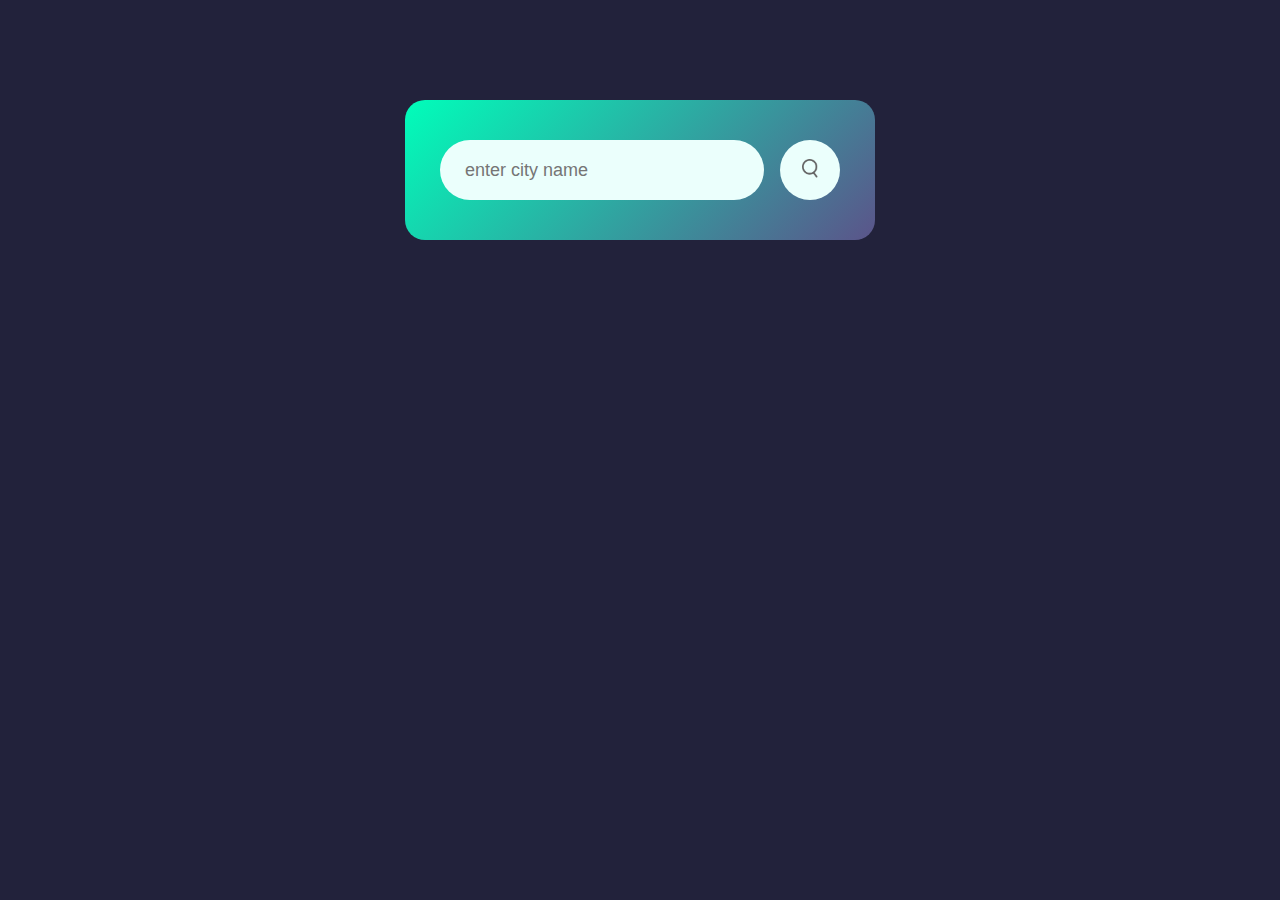
<file: 01-Project/index.html>
<!DOCTYPE html>
<html lang="en">
<head>
    <meta charset="UTF-8">
    <meta name="viewport" content="width=device-width, initial-scale=1.0">
    <title>Weather App</title>
    <link rel="stylesheet" href="style.css">
</head>
<body>

    <div class="card">
        <div class="search">
            <input type="text" placeholder="enter city name" spellcheck="false">
            <button><img src="search.png"></button>
        </div>
        <div class="error">
            <p>Invalid city name</p>
        </div>
        <div class="weather">
            <img src="rain.png" class="weather-icon">
            <h1 class="temp">22°C</h1>
            <h2 class="city">New York</h2>
            <div class="details">
                <div class="col">
                    <img src="humidity.png">
                    <div>
                        <p class="humidity">50%</p>
                        <p>Humidity</p>
                    </div>
                </div>
                <div class="col">
                    <img src="wind.png">
                    <div>
                        <p class="wind">15 Km/h</p>
                        <p>Wind Speed</p>
                    </div>
                </div>
            </div>
        </div>
    </div>
    <script src="app.js"></script>
</body>
</html>
</file>
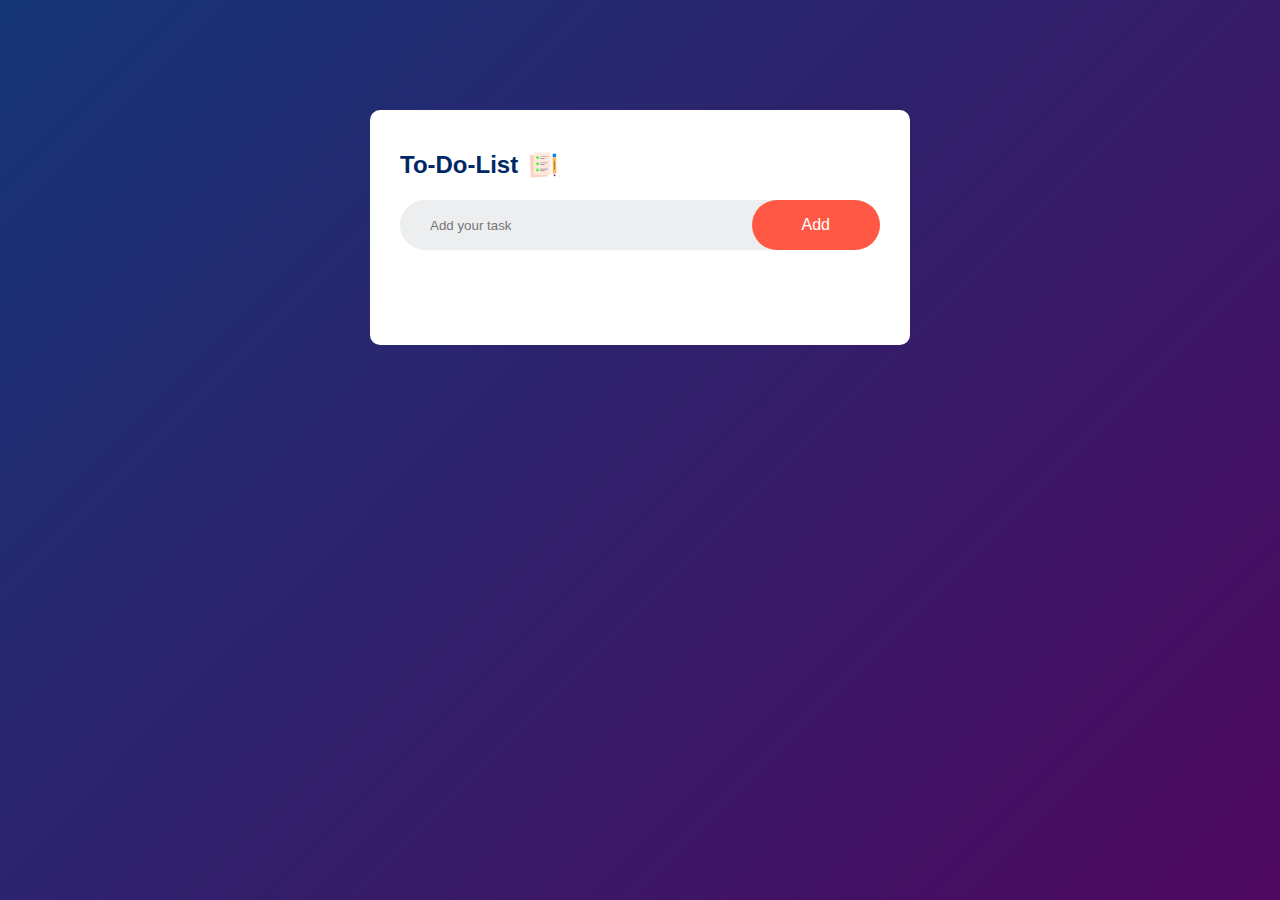
<file: 02-Project/index.html>
<!DOCTYPE html>
<html lang="en">
<head>
    <meta charset="UTF-8">
    <meta name="viewport" content="width=device-width, initial-scale=1.0">
    <title>TO-DO-LIST</title>
    <link rel="stylesheet" href="style.css">
</head>
<body>
    <div class="container">
        <div class="todo-app">
            <h2>To-Do-List <img src="/02-Project/images/icon.png"></h2>
            <div class="row">
                <input type="text" id="input-box" placeholder="Add your task">
                <button onclick="addTask()">Add</button>
            </div>
            <ul id="list-container">
                <!-- <li class="checked">task 1</li>
                <li>task 2</li>
                <li>task 3</li> -->
            </ul>
        </div>
    </div>

    <script src="app.js"></script>
</body>
</html>
</file>
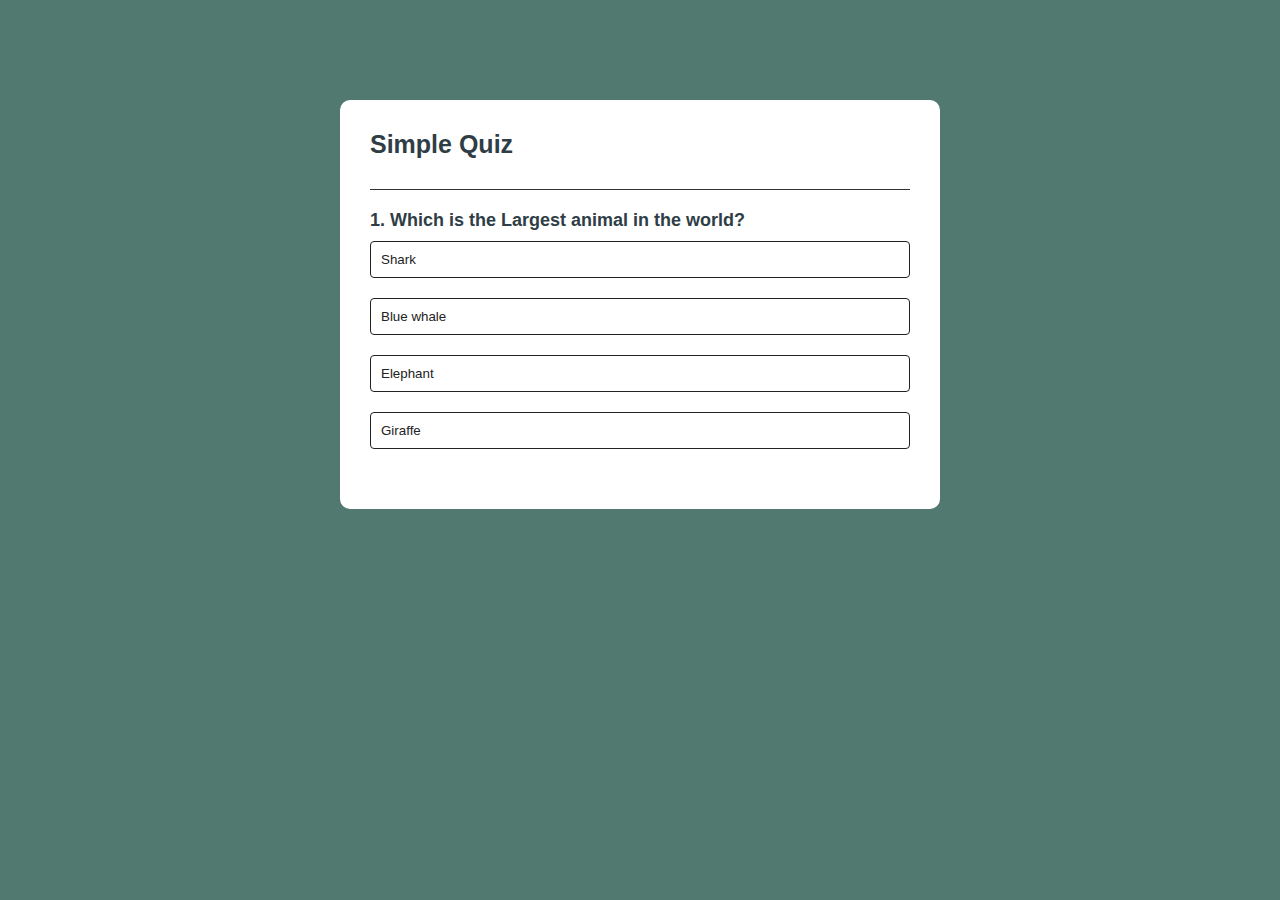
<file: 03-Project/index.html>
<!DOCTYPE html>
<html lang="en">
<head>
    <meta charset="UTF-8">
    <meta name="viewport" content="width=device-width, initial-scale=1.0">
    <title>Quiz-App</title>
    <link rel="stylesheet" href="style.css">
</head>
<body>

    <div class="app">
        <h1>Simple Quiz</h1>
        <div class="quiz">
            <h2 id="question">Question goes here</h2>
            <div id="answer-btn">
                <button class="btn">Answer 1</button>
                <button class="btn">Answer 2</button>
                <button class="btn">Answer 3</button>
                <button class="btn">Answer 4</button>
            </div>
            <button id="next-btn">Next</button>
        </div>
    </div>

    <script src="app.js"></script>
</body>
</html>
</file>
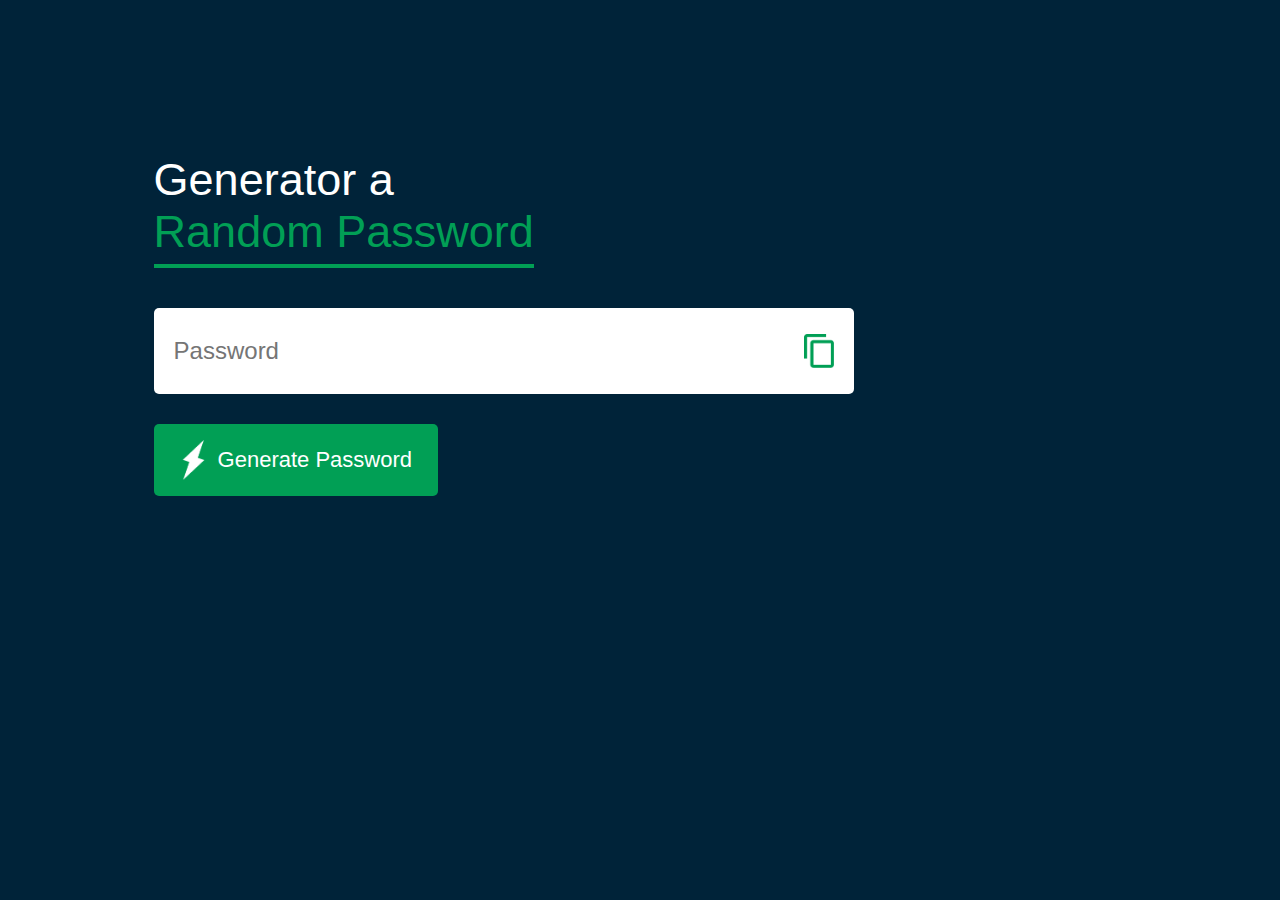
<file: 04-project/index.html>
<!DOCTYPE html>
<html lang="en">
<head>
    <meta charset="UTF-8">
    <meta name="viewport" content="width=device-width, initial-scale=1.0">
    <title>Random-Password-Generator</title>
    <link rel="stylesheet" href="style.css">
</head>
<body>
    <div class="container">
        <h1>Generator a <br> <span>Random Password</span></h1>
        <div class="display">
            <input type="text" id="password" placeholder="Password">
            <img src="/04-project/images/copy.png" onclick="copyPassword()">
        </div>
        <button onclick="createpassword()"><img src="/04-project/images/generate.png">Generate Password</button>
    </div>
    <script src="app.js"></script>
</body>
</html>
</file>
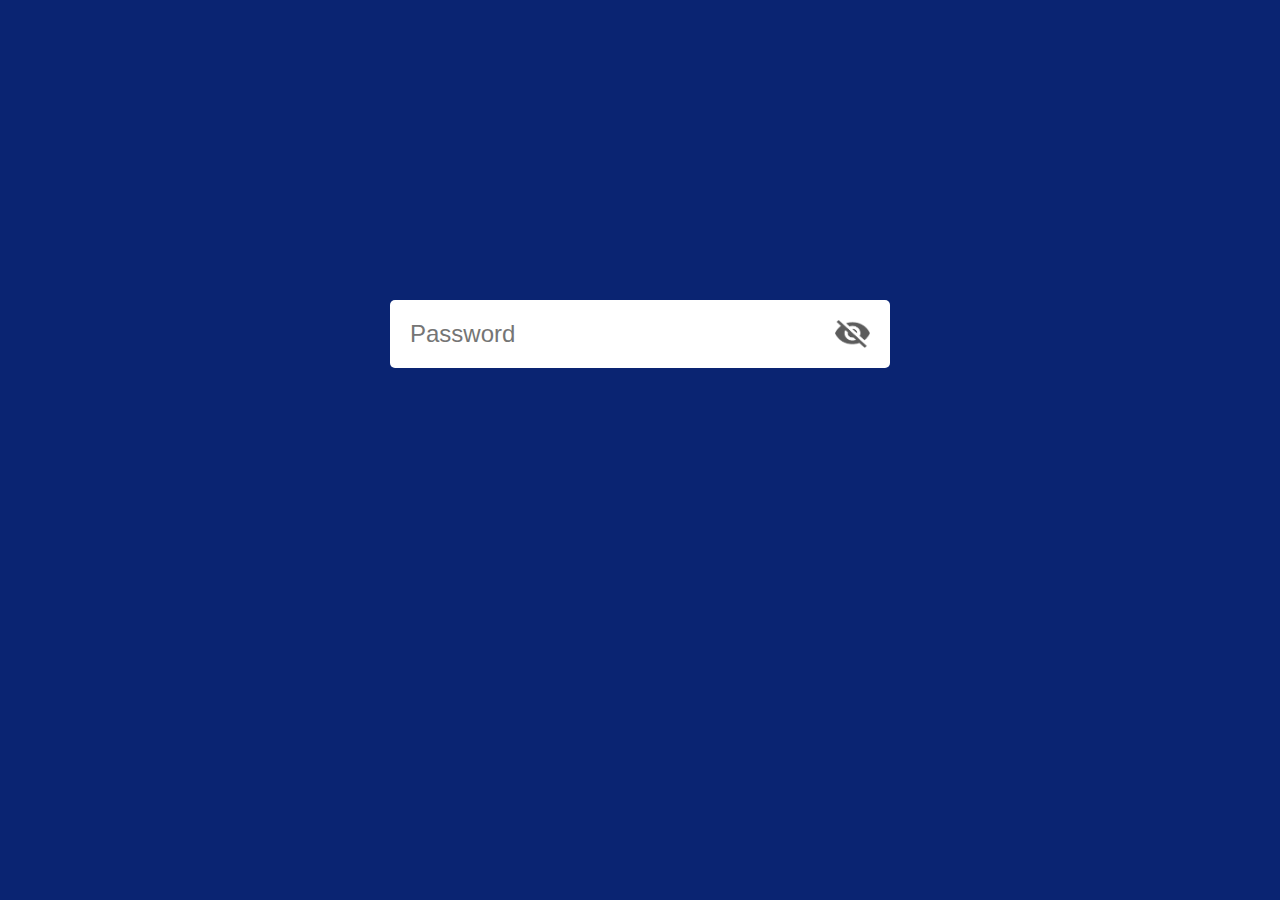
<file: 05-Project/index.html>
<!DOCTYPE html>
<html lang="en">
<head>
    <meta charset="UTF-8">
    <meta name="viewport" content="width=device-width, initial-scale=1.0">
    <title>Hide-&-Show-Password</title>
    <link rel="stylesheet" href="style.css">
</head>
<body>
    <div class="input-box">
        <input type="password" placeholder="Password" id="password">
        <img src="eye-close.png" id="eyeicon">
    </div>
    <script src="app.js"></script>
</body>
</html>
</file>
<file: 01-Project/style.css>
*{
    margin: 0;
    padding: 0;
    box-sizing: border-box;
    font-family: 'poppins', sans-serif;
}

body{
    background-color: #22223b;
}

.card{
    width: 90%;
    max-width: 470px;
    background: linear-gradient(135deg, #00feba, #5b548a);
    color: #fff;
    margin: 100px auto 0;
    border-radius: 20px;
    padding: 40px 35px;
    text-align: center;
}

.search{
    width: 100%;
    display: flex;
    align-items: center;
    justify-content: space-between;
}

.search input{
    border: 0;
    outline: 0;
    background: #ebfffc;
    color: #555;
    padding: 10px 25px;
    height: 60px;
    border-radius: 30px;
    flex: 1;
    margin-right: 16px;
    font-size: 18px;
}

.search button{
    border: 0;
    outline: 0;
    background: #ebfffc;
    border-radius: 50%;
    width: 60px;
    height: 60px;
    cursor: pointer;
}

.search button img{
    width: 16px;
}

.weather-icon{
    width: 170px;
    margin-top: 30px;
}

.weather h1{
    font-size: 80px;
    font-weight: 500;
}

.weather h2{
    font-size: 45px;
    font-weight: 400;
    margin-top: -10px;
}

.details{
    display: flex;
    align-items: center;
    justify-content: space-between;
    padding: 0 20px;
    margin-top: 50px;
}

.col{
    display: flex;
    align-items: center;
    text-align: left;
}

.col img{
    width: 40px;
    margin-right: 10px;
}

.humidity .wind{
    font-size: 28px;
    margin-top: -6px;
}

.weather{
    display: none;
}

.error{
    text-align: left;
    margin-left: 10px;
    font-size: 14px;
    margin-top: 10px;
    font-weight: bold;
    display: none;
}
</file>
<file: 02-Project/style.css>
*{
    margin: 0;
    padding: 0;
    box-sizing: border-box;
    font-family: 'poppins', sans-serif;
}

.container{
    width: 100%;
    min-height: 100vh;
    background: linear-gradient(135deg, #153677, #4e085f);
    padding: 10px;
}

.todo-app{
    width: 100%;
    max-width: 540px;
    background: #fff;
    margin: 100px auto 20px;
    padding: 40px 30px 70px;
    border-radius: 10px;
}

.todo-app h2{
    color: #002765;
    display: flex;
    align-items: center;
    margin-bottom: 20px;
}

.todo-app h2 img{
    width: 30px;
    margin-left: 10px;
}

.row{
    display: flex;
    align-items: center;
    justify-content: space-between;
    background: #edeef0;
    border-radius: 30px;
    padding-left: 20px;
    margin-bottom: 25px;
}

input{
    flex: 1;
    border: none;
    outline: none;
    background: transparent;
    padding: 10px;
    font-weight: 14px;
}

button{
    border: none;
    outline: none;
    padding: 16px 50px;
    background: #ff5945;
    color: #fff;
    font-size: 16px;
    cursor: pointer;
    border-radius: 40px;
}

ul li{
    list-style: none;
    font-size: 17px;
    padding: 12px 8px 12px 50px;
    user-select: none;
    cursor: pointer;
    position: relative;
}

ul li::before{
    content: '';
    position: absolute;
    height: 28px;
    width: 28px;
    border-radius: 50%;
    background-image: url(/02-Project/images/unchecked.png);
    background-size: cover;
    background-position: center;
    top: 12px;
    left: 8px;
}

ul li.checked{
    color: #555;
    text-decoration: line-through;
}

ul li.checked::before {
    background-image: url(/02-Project/images/checked.png);
}

ul li span{
    position: absolute;
    right: 0;
    top: 5px;
    width: 40px;
    height: 40px;
    font-size: 22px;
    color: #555;
    line-height: 40px;
    text-align: center;
    border-radius: 50%;
}

ul li span:hover{
    background: #edeef0;
}
</file>
<file: 03-Project/style.css>
*{
    margin: 0;
    padding: 0;
    box-sizing: border-box;
    font-family: 'poppins', sans-serif ;
}

body{
    background-color: #52796f;
}

.app{
    background: #fff;
    width: 90%;
    max-width: 600px;
    margin: 100px auto 0;
    border-radius: 10px;
    padding: 30px;
}

.app h1{
    font-size: 25px;
    color: #2f3e46;
    font-weight: 600;
    border-bottom: 1px solid #333;
    padding-bottom: 30px;
}

.quiz{
    padding: 20px 0;
}

.quiz h2{
    font-size: 18px;
    color: #2f3e46;
}

.btn{
    background: #fff;
    color: #222;
    font-weight: 500;
    width: 100%;
    border: 1px solid #222;
    padding: 10px;
    margin: 10px 0;
    text-align: left;
    border-radius: 4px;
    cursor: pointer;
    transition: all 0.3s;
}

.btn:hover{
    background: #222;
    color: #fff;
}

#next-btn{
    background-color: #52796f;
    color: #fff;
    font-weight: 500;
    width: 150px;
    border: 0;
    padding: 10px;
    margin: 20px auto 0;
    border-radius: 4px;
    cursor: pointer;
    display: none;
}

.correct{
    background: #9aeabc;
}

.inCorrect{
    background: #ff9393;
}
</file>
<file: 04-project/style.css>
*{
    margin: 0;
    padding: 0;
    box-sizing: border-box;
    font-family: 'poppins', sans-serif;
}

body{
    background: #002339;
    color: #fff;
}

.container{
    margin: 12%;
    width: 90%;
    max-width: 700px;
}

.display{
    width: 100%;
    margin-top: 50px;
    margin-bottom: 30px;
    background: #fff;
    color: #333;
    display: flex;
    align-items: center;
    justify-content: space-between;
    padding: 26px 20px;
    border-radius: 5px;
}

.container h1{
    font-weight: 500;
    font-size: 45px;
}

.container h1 span{
    color: #019f55;
    border-bottom: 4px solid #019f55;
    padding-bottom: 7px;
}

.display img{
    width: 30px;
    cursor: pointer;
}

.display input {
    border: 0;
    outline: 0;
    font-size: 24px;
}

.container button img{
    width: 28px;
    margin-right: 10px;
}

.container button{
    border: 0;
    outline: 0;
    background: #019f55;
    color: #fff;
    font-size: 22px;
    font-weight: 300;
    display: flex;
    align-items: center;
    justify-content: center;
    padding: 16px 26px;
    border-radius: 5px;
    cursor: pointer;
}
</file>
<file: 05-Project/style.css>
*{
    margin: 0;
    padding: 0;
    box-sizing: border-box;
    font-family: 'poppins', sans-serif;
}

body{
    background: #0a2472;
}

.input-box{
    background: #fff;
    width: 90%;
    max-width: 500px;
    border-radius: 5px;
    padding: 10px 20px;
    margin: 300px auto;
    display: flex;
    align-items: center;
}

.input-box input{
    width: 100%;
    padding: 10px 0;
    border: 0;
    outline: 0;
    font-size: 24px;
    color: #555;
}

.input-box img{
    width: 35px;
    cursor: pointer
}
</file>
